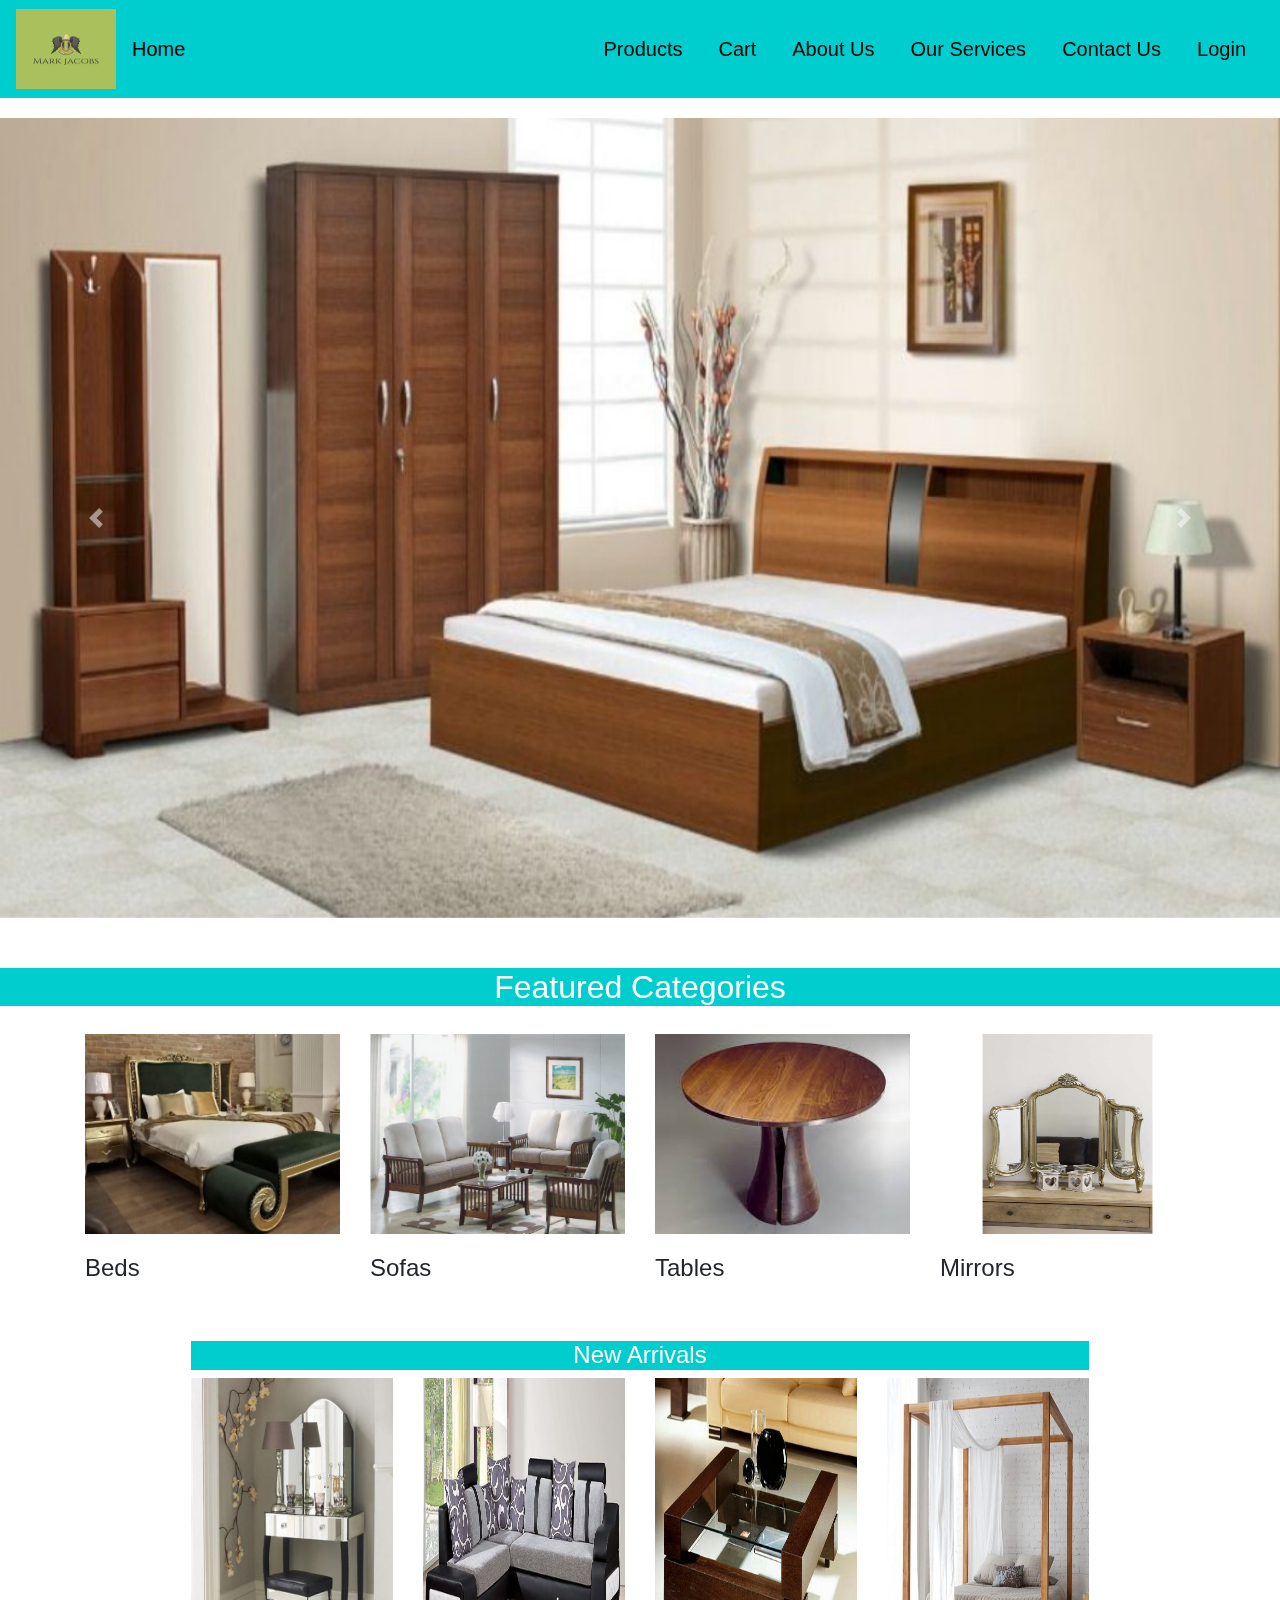
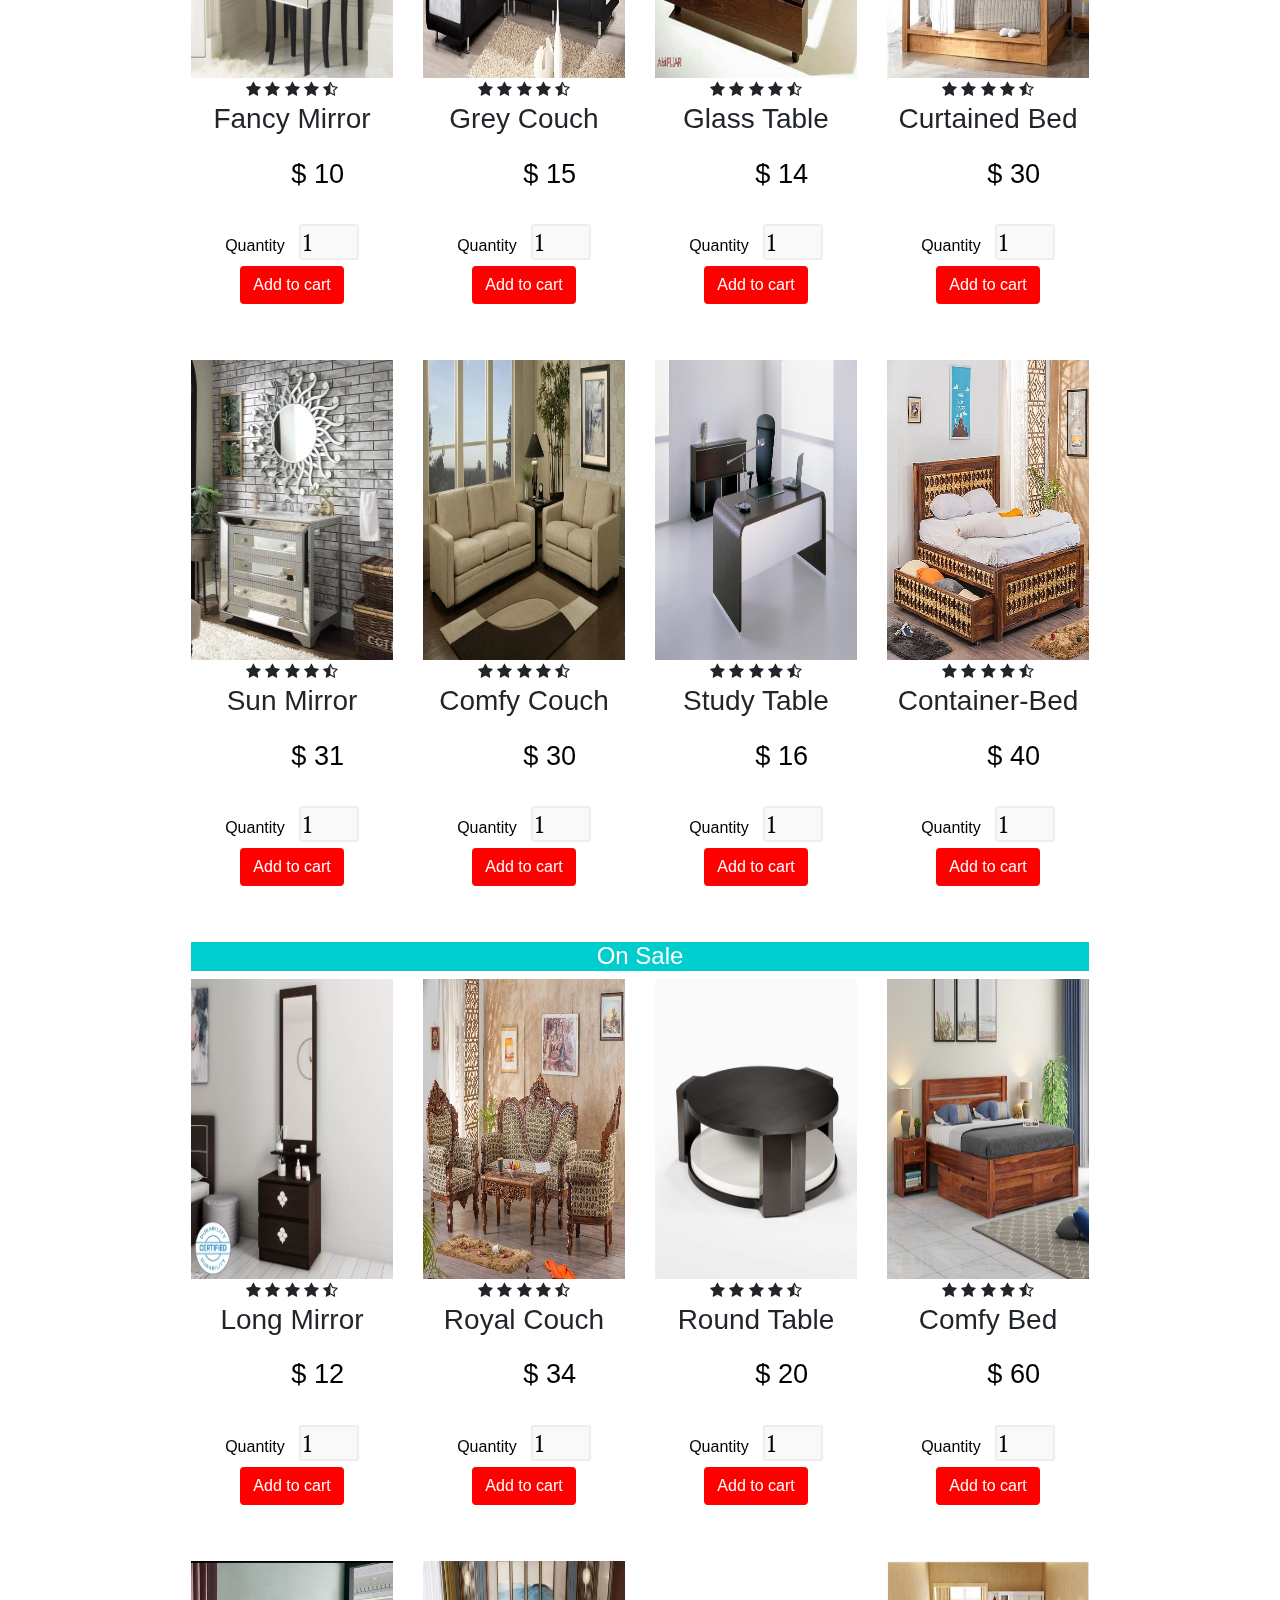
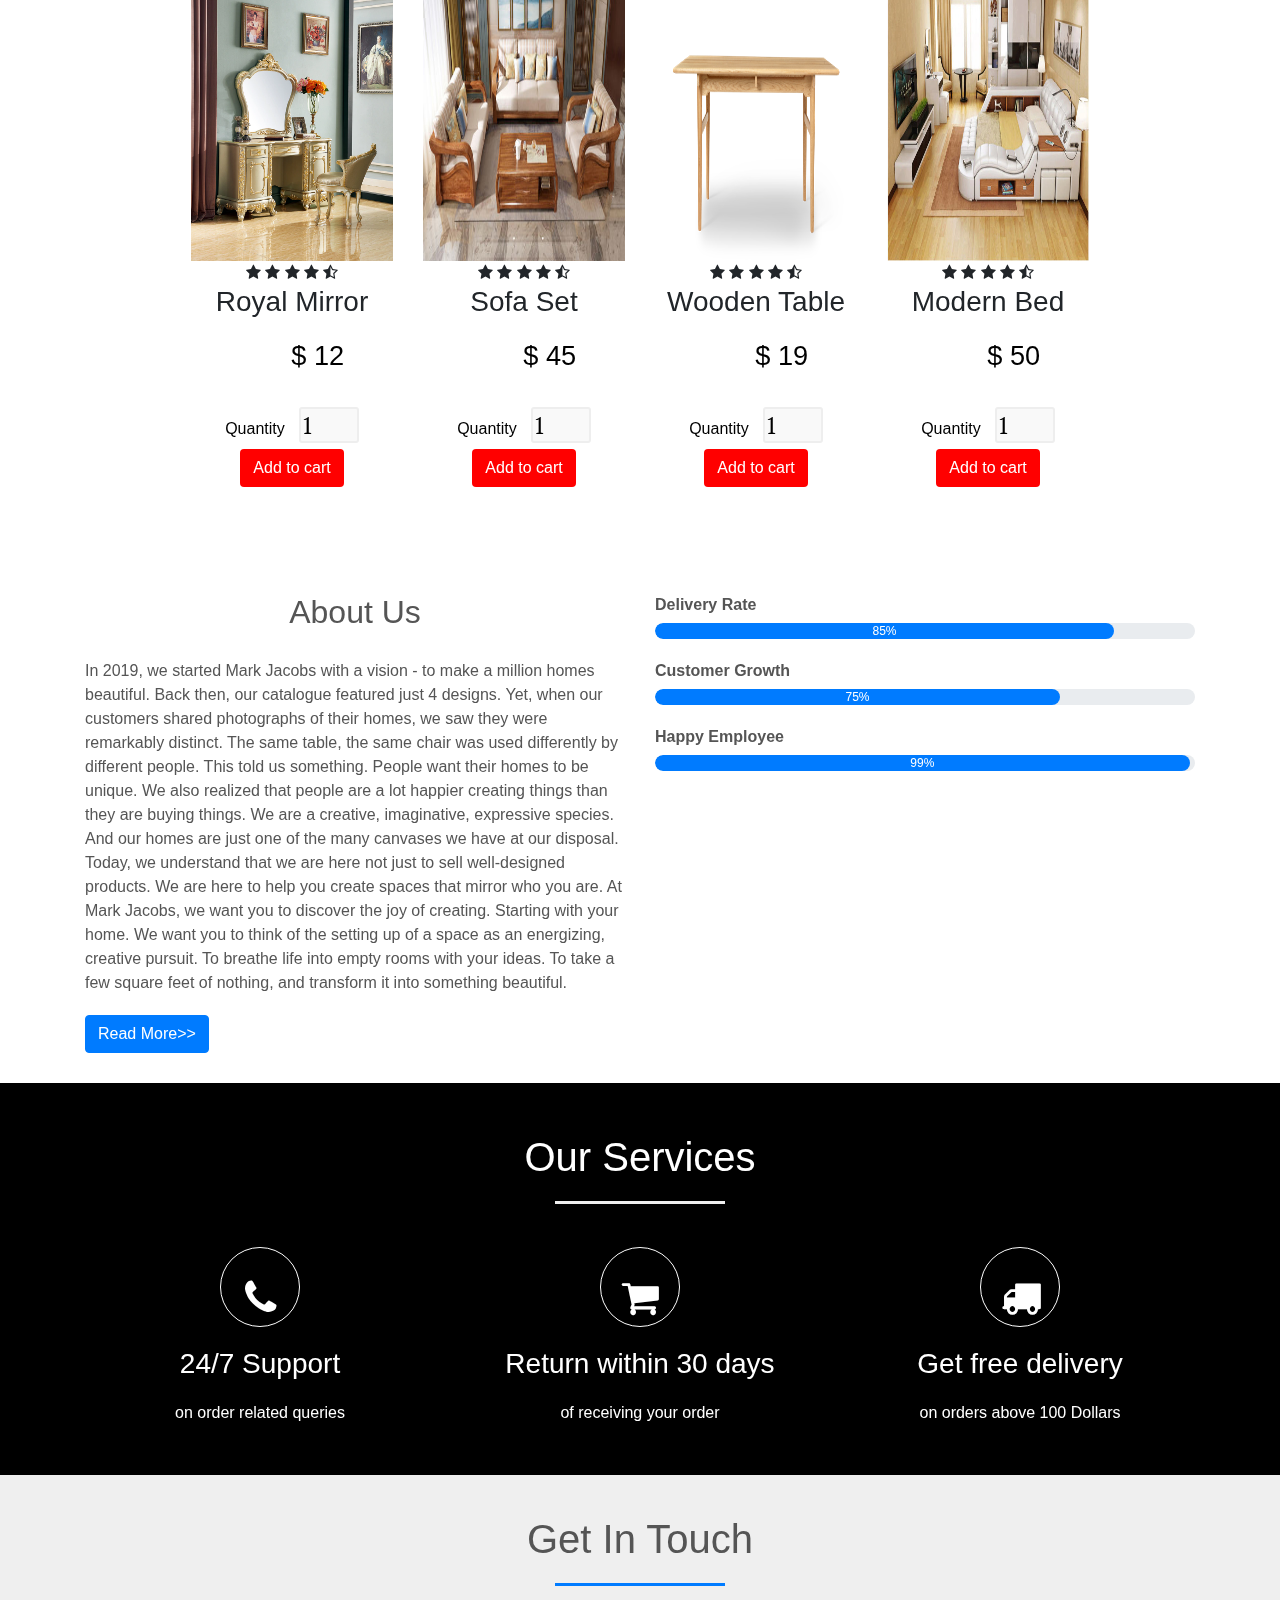
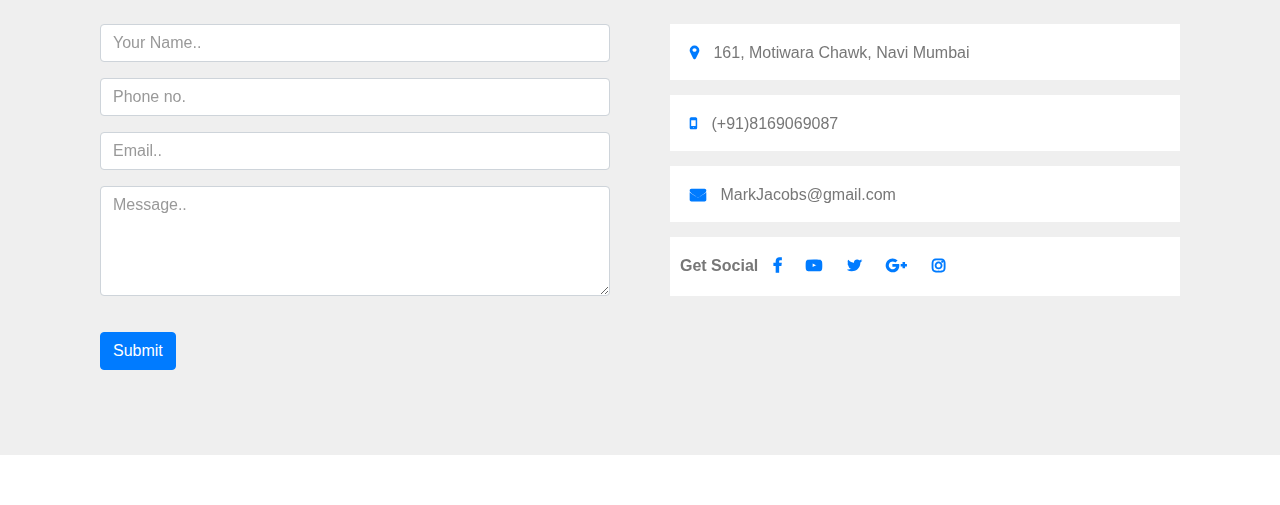
<file: Jan_2022Maj Proj_IndrSharma/index.html>
<!DOCTYPE html>
<html>
<head>
<title>Mark Jacobs</title>
<meta charset="utf-8" />
<meta name="viewpoint" content="width=device-width,initial-scal=1.0">
<meta http-equip="X-UA-compatible" content="ie=edge">
<link rel="stylesheet" href="style.css" media="screen" type="text/css" />
<link rel="stylesheet" href="https://stackpath.bootstrapcdn.com/bootstrap/4.4.1/css/bootstrap.min.css">
<link rel="stylesheet" href="https://stackpath.bootstrapcdn.com/font-awesome/4.7.0/css/font-awesome.min.css">
<script type="text/javascript" src="http://ajax.googleapis.com/ajax/libs/jquery/2.0.3/jquery.min.js"></script>
<script type="text/javascript" src="jquery.store.js"></script>
<script src="https://stackpath.bootstrapcdn.com/bootstrap/4.4.1/js/bootstrap.min.js"></script>
</head>

<body>

<section id="nav-bar">
		<nav class="navbar navbar-expand-lg navbar-light">
            <img src="Logo.png" class="logob">
  		<button class="navbar-toggler" type="button" data-toggle="collapse" data-target="#navbarNav" aria-controls="navbarNav" aria-expanded="false" aria-label="Toggle navigation">
    			<span class="navbar-toggler-icon"></span>
  		</button>
  		<div class="topnav">
  		<a style="color:black;" class="active" href="index.html">Home</a>
		</div> 
  		<div class="collapse navbar-collapse" id="navbarNav">
  		
    		<ul class="navbar-nav ml-auto">
    		 
    		 <li class="nav-item">
        		<a style="color:black;" class="nav-link" href="featured-categories">Products</a>
      		</li>
      		<li class="nav-item">
        		<a style="color:black;" class="nav-link" href="cart.html">Cart</a>
			
      		</li>
      		
      		
      		<li class="nav-item">
        		<a style="color:black;" class="nav-link" href="#about">About Us</a>
      		</li>
      		
      		<li class="nav-item">
        		<a style="color:black;" class="nav-link" href="#services">Our Services</a>
      		</li>
      		
      		</li>

      		<li class="nav-item">
        		<a style="color:black;" class="nav-link" href="#contact">Contact Us</a>
      		</li>
      		
      		<li class="nav-item">
        		<a style="color:black;" class="nav-link" href="login/login.html">Login</a>
      		</li>

    		</ul>
  		</div>
		</nav>


	<div class="slider">
		<div id="carouselExampleInterval" class="carousel slide" data-ride="carousel">
  <div class="carousel-inner">
    <div class="carousel-item active" data-interval="10000">
      <img src="images/image1.jpg" class="d-block w-100" alt="..." style="width:auto;height:800px;">
    </div>
    <div class="carousel-item" data-interval="2000">
      <img src="images/image2.jpeg" class="d-block w-100" alt="..." style="width:auto;height:800px;">
    </div>
    <div class="carousel-item">
      <img src="images/image4.jpg" class="d-block w-100" alt="..." style="width:auto;height:800px;">
    </div>
  </div>
  <a class="carousel-control-prev" href="#carouselExampleInterval" role="button" data-slide="prev">
    <span class="carousel-control-prev-icon" aria-hidden="true"></span>
    <span class="sr-only">Previous</span>
  </a>
  <a class="carousel-control-next" href="#carouselExampleInterval" role="button" data-slide="next">
    <span class="carousel-control-next-icon" aria-hidden="true"></span>
    <span class="sr-only">Next</span>
  </a>
</div>
	</div>
		




	<!------Featured Categories----->
	<section class="featured-categories">
		<style>
			h2{text-align: center;}
		</style>
		<h2>Featured Categories</h2>
		<div class="container">
			<div class="row">

				<div class="col-md-3">
				<img src="images/bed5.jpg">
				<h4>Beds</h4>
				</div>
				<div class="col-md-3">
				<img src="images/sofa5.jpg">
				<h4>Sofas</h4>
				</div>
				<div class="col-md-3">
				<img src="images/table5.jpg">
				<h4>Tables</h4>
				</div>
				<div class="col-md-3">
				<img src="images/mirror5.jpg">
				<h4>Mirrors</h4>
				</div>
				
			
			</div>
		
		</div>
	</section>
	
	
<section class="new-arrivals">
<div id="site">
	<div class="container">
		<div class="title-box">
		<h2>New Arrivals</h2>
		</div>
		<div class="row">
			<div class="col-md-3">
			<div class="product-top">
				<img src="images/mirror1.jpg">
				<div class="overlay-right">
					<button type="button" class="btn btn-secondary" title="Quick Shop">
					<i class="fa fa-eye"></i>
					</button>
					
					<button type="button" class="btn btn-secondary" title="Add to Wishlist">
					<i class="fa fa-heart-o"></i>
					</button>
					
					<button type="button" class="btn btn-secondary" title="Add to Cart">
					<i class="fa fa-shopping-cart"></i>
					</button>
				</div>
			</div>
			
			
			<div class="product-bottom text-center">
			<i class="fa fa-star"></i>
			<i class="fa fa-star"></i>
			<i class="fa fa-star"></i>
			<i class="fa fa-star"></i>
			<i class="fa fa-star-half-o"></i>
			<h3>Fancy Mirror</h3>
			<div class="product-description" data-name="Mirror" data-price="10">
				
				<p class="product-price">&dollar; 10</p>
				<form class="add-to-cart" action="cart.html" method="post">
							<div>
								<label for="qty-2">Quantity</label>
								<input type="text" name="qty-2" id="qty-2" class="qty" value="1" />
							</div>
							<p><input type="submit" value="Add to cart" class="btn" /></p>
						</form>
						
			</div>
			</div>
			</div>

			
			<div class="col-md-3">
			<div class="product-top">
				<img src="images/sofa1.jpg">
				<div class="overlay-right">
					<button type="button" class="btn btn-secondary" title="Quick Shop">
					<i class="fa fa-eye"></i>
					</button>
					
					<button type="button" class="btn btn-secondary" title="Add to Wishlist">
					<i class="fa fa-heart-o"></i>
					</button>
					
					<button type="button" class="btn btn-secondary" title="Add to Cart">
					<i class="fa fa-shopping-cart"></i>
					</button>
				</div>
			</div>
			
			
			<div class="product-bottom text-center">
			<i class="fa fa-star"></i>
			<i class="fa fa-star"></i>
			<i class="fa fa-star"></i>
			<i class="fa fa-star"></i>
			<i class="fa fa-star-half-o"></i>
			<h3>Grey Couch</h3>
			<div class="product-description" data-name="Couch" data-price="15">
				
				<p class="product-price">&dollar; 15</p>
				<form class="add-to-cart" action="cart.html" method="post">
							<div>
								<label for="qty-2">Quantity</label>
								<input type="text" name="qty-2" id="qty-2" class="qty" value="1" />
							</div>
							<p><input type="submit" value="Add to cart" class="btn" /></p>
						</form>
						
			</div>
			</div>
			</div>



			<div class="col-md-3">
			<div class="product-top">
				<img src="images/table1.jpg">
				<div class="overlay-right">
					<button type="button" class="btn btn-secondary" title="Quick Shop">
					<i class="fa fa-eye"></i>
					</button>
					
					<button type="button" class="btn btn-secondary" title="Add to Wishlist">
					<i class="fa fa-heart-o"></i>
					</button>
					
					<button type="button" class="btn btn-secondary" title="Add to Cart">
					<i class="fa fa-shopping-cart"></i>
					</button>
				</div>
			</div>
			
			
			<div class="product-bottom text-center">
			<i class="fa fa-star"></i>
			<i class="fa fa-star"></i>
			<i class="fa fa-star"></i>
			<i class="fa fa-star"></i>
			<i class="fa fa-star-half-o"></i>
			<h3>Glass Table</h3>
			<div class="product-description" data-name="Table" data-price="14">
				
				<p class="product-price">&dollar; 14</p>
				<form class="add-to-cart" action="cart.html" method="post">
							<div>
								<label for="qty-2">Quantity</label>
								<input type="text" name="qty-2" id="qty-2" class="qty" value="1" />
							</div>
							<p><input type="submit" value="Add to cart" class="btn" /></p>
						</form>
						
			</div>
			</div>
			</div>



			<div class="col-md-3">
			<div class="product-top">
				<img src="images/bed1.jpg">
				<div class="overlay-right">
					<button type="button" class="btn btn-secondary" title="Quick Shop">
					<i class="fa fa-eye"></i>
					</button>
					
					<button type="button" class="btn btn-secondary" title="Add to Wishlist">
					<i class="fa fa-heart-o"></i>
					</button>
					
					<button type="button" class="btn btn-secondary" title="Add to Cart">
					<i class="fa fa-shopping-cart"></i>
					</button>
				</div>
			</div>
			
			
			<div class="product-bottom text-center">
			<i class="fa fa-star"></i>
			<i class="fa fa-star"></i>
			<i class="fa fa-star"></i>
			<i class="fa fa-star"></i>
			<i class="fa fa-star-half-o"></i>
			<h3>Curtained Bed</h3>
			<div class="product-description" data-name="Bed" data-price="30">
				
				<p class="product-price">&dollar; 30</p>
				<form class="add-to-cart" action="cart.html" method="post">
							<div>
								<label for="qty-2">Quantity</label>
								<input type="text" name="qty-2" id="qty-2" class="qty" value="1" />
							</div>
							<p><input type="submit" value="Add to cart" class="btn" /></p>
						</form>
						
			</div>
			</div>
			</div>			

		</div>



	<div class="row">
			<div class="col-md-3">
			<div class="product-top">
				<img src="images/mirror2.jpg">
				<div class="overlay-right">
					<button type="button" class="btn btn-secondary" title="Quick Shop">
					<i class="fa fa-eye"></i>
					</button>
					
					<button type="button" class="btn btn-secondary" title="Add to Wishlist">
					<i class="fa fa-heart-o"></i>
					</button>
					
					<button type="button" class="btn btn-secondary" title="Add to Cart">
					<i class="fa fa-shopping-cart"></i>
					</button>
				</div>
			</div>
			
			
			<div class="product-bottom text-center">
			<i class="fa fa-star"></i>
			<i class="fa fa-star"></i>
			<i class="fa fa-star"></i>
			<i class="fa fa-star"></i>
			<i class="fa fa-star-half-o"></i>
			<h3>Sun Mirror</h3>
			<div class="product-description" data-name="Mirror-1" data-price="31">
				
				<p class="product-price">&dollar; 31</p>
				<form class="add-to-cart" action="cart.html" method="post">
							<div>
								<label for="qty-2">Quantity</label>
								<input type="text" name="qty-2" id="qty-2" class="qty" value="1" />
							</div>
							<p><input type="submit" value="Add to cart" class="btn" /></p>
						</form>
						
			</div>
			</div>
			</div>

			
			<div class="col-md-3">
			<div class="product-top">
				<img src="images/sofa2.jpg">
				<div class="overlay-right">
					<button type="button" class="btn btn-secondary" title="Quick Shop">
					<i class="fa fa-eye"></i>
					</button>
					
					<button type="button" class="btn btn-secondary" title="Add to Wishlist">
					<i class="fa fa-heart-o"></i>
					</button>
					
					<button type="button" class="btn btn-secondary" title="Add to Cart">
					<i class="fa fa-shopping-cart"></i>
					</button>
				</div>
			</div>
			
			
			<div class="product-bottom text-center">
			<i class="fa fa-star"></i>
			<i class="fa fa-star"></i>
			<i class="fa fa-star"></i>
			<i class="fa fa-star"></i>
			<i class="fa fa-star-half-o"></i>
			<h3>Comfy Couch</h3>
			<div class="product-description" data-name="Couch" data-price="30">
				
				<p class="product-price">&dollar; 30</p>
				<form class="add-to-cart" action="cart.html" method="post">
							<div>
								<label for="qty-2">Quantity</label>
								<input type="text" name="qty-2" id="qty-2" class="qty" value="1" />
							</div>
							<p><input type="submit" value="Add to cart" class="btn" /></p>
						</form>
						
			</div>
			</div>
			</div>



			<div class="col-md-3">
			<div class="product-top">
				<img src="images/table2.jpg">
				<div class="overlay-right">
					<button type="button" class="btn btn-secondary" title="Quick Shop">
					<i class="fa fa-eye"></i>
					</button>
					
					<button type="button" class="btn btn-secondary" title="Add to Wishlist">
					<i class="fa fa-heart-o"></i>
					</button>
					
					<button type="button" class="btn btn-secondary" title="Add to Cart">
					<i class="fa fa-shopping-cart"></i>
					</button>
				</div>
			</div>
			
			
			<div class="product-bottom text-center">
			<i class="fa fa-star"></i>
			<i class="fa fa-star"></i>
			<i class="fa fa-star"></i>
			<i class="fa fa-star"></i>
			<i class="fa fa-star-half-o"></i>
			<h3>Study Table</h3>
			<div class="product-description" data-name="Table" data-price="16">
				
				<p class="product-price">&dollar; 16</p>
				<form class="add-to-cart" action="cart.html" method="post">
							<div>
								<label for="qty-2">Quantity</label>
								<input type="text" name="qty-2" id="qty-2" class="qty" value="1" />
							</div>
							<p><input type="submit" value="Add to cart" class="btn" /></p>
						</form>
						
			</div>
			</div>
			</div>



			<div class="col-md-3">
			<div class="product-top">
				<img src="images/bed2.jpg">
				<div class="overlay-right">
					<button type="button" class="btn btn-secondary" title="Quick Shop">
					<i class="fa fa-eye"></i>
					</button>
					
					<button type="button" class="btn btn-secondary" title="Add to Wishlist">
					<i class="fa fa-heart-o"></i>
					</button>
					
					<button type="button" class="btn btn-secondary" title="Add to Cart">
					<i class="fa fa-shopping-cart"></i>
					</button>
				</div>
			</div>
			
			
			<div class="product-bottom text-center">
			<i class="fa fa-star"></i>
			<i class="fa fa-star"></i>
			<i class="fa fa-star"></i>
			<i class="fa fa-star"></i>
			<i class="fa fa-star-half-o"></i>
			<h3>Container-Bed</h3>
			<div class="product-description" data-name="Bed" data-price="40">
				
				<p class="product-price">&dollar; 40</p>
				<form class="add-to-cart" action="cart.html" method="post">
							<div>
								<label for="qty-2">Quantity</label>
								<input type="text" name="qty-2" id="qty-2" class="qty" value="1" />
							</div>
							<p><input type="submit" value="Add to cart" class="btn" /></p>
						</form>
						
			</div>
			</div>
			</div>	
		</div>






	</div>
</div>
</section>
	

<section class="on-sale">
<div id="site">
	<div class="container">
		<div class="title-box">
		<h2>On Sale</h2>
		</div>
		<div class="row">
			<div class="col-md-3">
			<div class="product-top">
				<img src="images/mirror3.jpg">
				<div class="overlay-right">
					<button type="button" class="btn btn-secondary" title="Quick Shop">
					<i class="fa fa-eye"></i>
					</button>
					
					<button type="button" class="btn btn-secondary" title="Add to Wishlist">
					<i class="fa fa-heart-o"></i>
					</button>
					
					<button type="button" class="btn btn-secondary" title="Add to Cart">
					<i class="fa fa-shopping-cart"></i>
					</button>
				</div>
			</div>
			
			
			<div class="product-bottom text-center">
			<i class="fa fa-star"></i>
			<i class="fa fa-star"></i>
			<i class="fa fa-star"></i>
			<i class="fa fa-star"></i>
			<i class="fa fa-star-half-o"></i>
			<h3>Long Mirror</h3>
			<div class="product-description" data-name="Mirror-1" data-price="12">
				
				<p class="product-price">&dollar; 12</p>
				<form class="add-to-cart" action="cart.html" method="post">
							<div>
								<label for="qty-2">Quantity</label>
								<input type="text" name="qty-2" id="qty-2" class="qty" value="1" />
							</div>
							<p><input type="submit" value="Add to cart" class="btn" /></p>
						</form>
						
			</div>
			</div>
			</div>

			
			<div class="col-md-3">
			<div class="product-top">
				<img src="images/sofa3.jpg">
				<div class="overlay-right">
					<button type="button" class="btn btn-secondary" title="Quick Shop">
					<i class="fa fa-eye"></i>
					</button>
					
					<button type="button" class="btn btn-secondary" title="Add to Wishlist">
					<i class="fa fa-heart-o"></i>
					</button>
					
					<button type="button" class="btn btn-secondary" title="Add to Cart">
					<i class="fa fa-shopping-cart"></i>
					</button>
				</div>
			</div>
			
			
			<div class="product-bottom text-center">
			<i class="fa fa-star"></i>
			<i class="fa fa-star"></i>
			<i class="fa fa-star"></i>
			<i class="fa fa-star"></i>
			<i class="fa fa-star-half-o"></i>
			<h3>Royal Couch</h3>
			
			<div class="product-description" data-name="Couch" data-price="34">
				
				<p class="product-price">&dollar; 34</p>
				<form class="add-to-cart" action="cart.html" method="post">
							<div>
								<label for="qty-2">Quantity</label>
								<input type="text" name="qty-2" id="qty-2" class="qty" value="1" />
							</div>
							<p><input type="submit" value="Add to cart" class="btn" /></p>
						</form>
						
			</div>
			</div>
			</div>



			<div class="col-md-3">
			<div class="product-top">
				<img src="images/table3.jpg">
				<div class="overlay-right">
					<button type="button" class="btn btn-secondary" title="Quick Shop">
					<i class="fa fa-eye"></i>
					</button>
					
					<button type="button" class="btn btn-secondary" title="Add to Wishlist">
					<i class="fa fa-heart-o"></i>
					</button>
					
					<button type="button" class="btn btn-secondary" title="Add to Cart">
					<i class="fa fa-shopping-cart"></i>
					</button>
				</div>
			</div>
			
			
			<div class="product-bottom text-center">
			<i class="fa fa-star"></i>
			<i class="fa fa-star"></i>
			<i class="fa fa-star"></i>
			<i class="fa fa-star"></i>
			<i class="fa fa-star-half-o"></i>
			<h3>Round Table</h3>
			<div class="product-description" data-name="Table" data-price="20">
				
				<p class="product-price">&dollar; 20</p>
				<form class="add-to-cart" action="cart.html" method="post">
							<div>
								<label for="qty-2">Quantity</label>
								<input type="text" name="qty-2" id="qty-2" class="qty" value="1" />
							</div>
							<p><input type="submit" value="Add to cart" class="btn" /></p>
						</form>
						
			</div>
			</div>
			</div>



			<div class="col-md-3">
			<div class="product-top">
				<img src="images/bed3.jpg">
				<div class="overlay-right">
					<button type="button" class="btn btn-secondary" title="Quick Shop">
					<i class="fa fa-eye"></i>
					</button>
					
					<button type="button" class="btn btn-secondary" title="Add to Wishlist">
					<i class="fa fa-heart-o"></i>
					</button>
					
					<button type="button" class="btn btn-secondary" title="Add to Cart">
					<i class="fa fa-shopping-cart"></i>
					</button>
				</div>
			</div>
			
			
			<div class="product-bottom text-center">
			<i class="fa fa-star"></i>
			<i class="fa fa-star"></i>
			<i class="fa fa-star"></i>
			<i class="fa fa-star"></i>
			<i class="fa fa-star-half-o"></i>
			<h3>Comfy Bed</h3>
			<div class="product-description" data-name="Bed" data-price="60">
				
				<p class="product-price">&dollar; 60</p>
				<form class="add-to-cart" action="cart.html" method="post">
							<div>
								<label for="qty-2">Quantity</label>
								<input type="text" name="qty-2" id="qty-2" class="qty" value="1" />
							</div>
							<p><input type="submit" value="Add to cart" class="btn" /></p>
						</form>
						
			</div>
			</div>
			</div>			

		</div>



	<div class="row">
			<div class="col-md-3">
			<div class="product-top">
				<img src="images/mirror4.jpg">
				<div class="overlay-right">
					<button type="button" class="btn btn-secondary" title="Quick Shop">
					<i class="fa fa-eye"></i>
					</button>
					
					<button type="button" class="btn btn-secondary" title="Add to Wishlist">
					<i class="fa fa-heart-o"></i>
					</button>
					
					
				</div>
			</div>
			
			
			<div class="product-bottom text-center">
			<i class="fa fa-star"></i>
			<i class="fa fa-star"></i>
			<i class="fa fa-star"></i>
			<i class="fa fa-star"></i>
			<i class="fa fa-star-half-o"></i>
			<h3>Royal Mirror</h3>
			<div class="product-description" data-name="Mirror" data-price="12">
				
				<p class="product-price">&dollar; 12</p>
				<form class="add-to-cart" action="cart.html" method="post">
							<div>
								<label for="qty-2">Quantity</label>
								<input type="text" name="qty-2" id="qty-2" class="qty" value="1" />
							</div>
							<p><input type="submit" value="Add to cart" class="btn" /></p>
						</form>
						
			</div>
			</div>
			</div>

			
			<div class="col-md-3">
			<div class="product-top">
				<img src="images/sofa4.jpg">
				<div class="overlay-right">
					<button type="button" class="btn btn-secondary" title="Quick Shop">
					<i class="fa fa-eye"></i>
					</button>
					
					<button type="button" class="btn btn-secondary" title="Add to Wishlist">
					<i class="fa fa-heart-o"></i>
					</button>
					
					<button type="button" class="btn btn-secondary" title="Add to Cart">
					<i class="fa fa-shopping-cart"></i>
					</button>
				</div>
			</div>
			
			
			<div class="product-bottom text-center">
			<i class="fa fa-star"></i>
			<i class="fa fa-star"></i>
			<i class="fa fa-star"></i>
			<i class="fa fa-star"></i>
			<i class="fa fa-star-half-o"></i>
			<h3>Sofa Set</h3>
			<div class="product-description" data-name="Couch" data-price="45">
				
				<p class="product-price">&dollar; 45</p>
				<form class="add-to-cart" action="cart.html" method="post">
							<div>
								<label for="qty-2">Quantity</label>
								<input type="text" name="qty-2" id="qty-2" class="qty" value="1" />
							</div>
							<p><input type="submit" value="Add to cart" class="btn" /></p>
						</form>
						
			</div>
			</div>
			</div>



			<div class="col-md-3">
			<div class="product-top">
				<img src="images/table4.png">
				<div class="overlay-right">
					<button type="button" class="btn btn-secondary" title="Quick Shop">
					<i class="fa fa-eye"></i>
					</button>
					
					<button type="button" class="btn btn-secondary" title="Add to Wishlist">
					<i class="fa fa-heart-o"></i>
					</button>
					
					<button type="button" class="btn btn-secondary" title="Add to Cart">
					<i class="fa fa-shopping-cart"></i>
					</button>
				</div>
			</div>
			
			
			<div class="product-bottom text-center">
			<i class="fa fa-star"></i>
			<i class="fa fa-star"></i>
			<i class="fa fa-star"></i>
			<i class="fa fa-star"></i>
			<i class="fa fa-star-half-o"></i>
			<h3>Wooden Table</h3>
			<div class="product-description" data-name="Table" data-price="19">
				
				<p class="product-price">&dollar; 19</p>
				<form class="add-to-cart" action="cart.html" method="post">
							<div>
								<label for="qty-2">Quantity</label>
								<input type="text" name="qty-2" id="qty-2" class="qty" value="1" />
							</div>
							<p><input type="submit" value="Add to cart" class="btn" /></p>
						</form>
						
			</div>
			</div>
			</div>



			<div class="col-md-3">
			<div class="product-top">
				<img src="images/bed4.jpg">
				<div class="overlay-right">
					<button type="button" class="btn btn-secondary" title="Quick Shop">
					<i class="fa fa-eye"></i>
					</button>
					
					<button type="button" class="btn btn-secondary" title="Add to Wishlist">
					<i class="fa fa-heart-o"></i>
					</button>
					
					<button type="button" class="btn btn-secondary" title="Add to Cart">
					<i class="fa fa-shopping-cart"></i>
					</button>
				</div>
			</div>
			
			
			<div class="product-bottom text-center">
			<i class="fa fa-star"></i>
			<i class="fa fa-star"></i>
			<i class="fa fa-star"></i>
			<i class="fa fa-star"></i>
			<i class="fa fa-star-half-o"></i>
			<h3>Modern Bed</h3>
			
			<div class="product-description" data-name="Bed" data-price="50">
				
				<p class="product-price">&dollar; 50</p>
				<form class="add-to-cart" action="cart.html" method="post">
							<div>
								<label for="qty-2">Quantity</label>
								<input type="text" name="qty-2" id="qty-2" class="qty" value="1" />
							</div>
							<p><input type="submit" value="Add to cart" class="btn" /></p>
						</form>
						
			</div>
			</div>
			</div>	
		</div>






	</div>
</div>
</section>
	
	




<!------About Section------->	
	<section id="about">
	<div class="container">
		<div class="row">
			<div class="col-md-6">
			<h2>About Us</h2>
				<div class="about-content">
					In 2019, we started Mark Jacobs with a vision - to make a million homes beautiful.
					Back then, our catalogue featured just 4 designs. Yet, when our customers shared
					photographs of their homes, we saw they were remarkably distinct. The same table, the
					same chair was used differently by different people. This told us something. People
					want their homes to be unique. We also realized that people are a lot happier creating
					things than they are buying things. We are a creative, imaginative, expressive species.
					And our homes are just one of the many canvases we have at our disposal.
					
					Today, we understand that we are here not just to sell well-designed products. We are
					here to help you create spaces that mirror who you are. At Mark Jacobs, we want you
					to discover the joy of creating. Starting with your home. We want you to think of the
					setting up of a space as an energizing, creative pursuit. To breathe life into empty
					rooms with your ideas. To take a few square feet of nothing, and transform it into
					something beautiful.


				</div>
			<button type="button" class="btn btn-primary">Read More>>
			
			</button>
			
			</div>
			<div class="col-md-6 skills-bar">
			<p>Delivery Rate</p>
			<div class="progress">
			<div class="progress-bar" style="width:85%;">85%</div>
			</div>
			
			<p>Customer Growth</p>
			<div class="progress">
			<div class="progress-bar" style="width:75%;">75%</div>
			</div>
			
			<p>Happy Employee</p>
			<div class="progress">
			<div class="progress-bar" style="width:99%;">99%</div>
			</div>
			
			</div>
		</div>
		
	</div>	
		
<!------Services Section------->		
	<section id="services">
	
		<div class="container">
			<h1>Our Services</h1>
			<div class="row services" >
				<div class= "col-md-4 text-center">
					<div class="icon">
					<i class="fa fa-phone"></i>
					</div>
					<h3> 24/7 Support</h3>
					<p>on order related queries</p>
				</div>
			
				<div class="col-md-4 text-center">
					<div class="icon">
					<i class="fa fa-shopping-cart"></i>
					</div>
					<h3> Return within 30 days</h3>
					<p>of receiving your order</p>
				</div>
			
				<div class="col-md-4 text-center">
					<div class="icon">
					<i class="fa fa-truck"></i>
					</div>
					<h3>Get free delivery</h3>
					<p>on orders above 100 Dollars</p>
				</div>
			</div>
		</div>
	
	</section>
	


<!------Contact------------>	
<section id="contact">	
	
	<div class="container">
		<h1>Get In Touch</h1>
		<div class="row">
			<div class="col-md-6">
				<form class="contact-form">
				<div class="form-group">
				<input type="text" class="form-control" placeholder="Your Name..">
				</div>
				<div class="form-group">
				<input type="number" class="form-control" placeholder="Phone no.">
				</div>
				<div class="form-group">
				<input type="email" class="form-control" placeholder="Email..">
				</div>
				<div class="form-group">
				<textarea class="form-control" rows="4" placeholder="Message.."></textarea>
				</div>
			
				<button type="submit" class="btn btn-primary">Submit</button>
				</form>
			</div>
			<div class="col-md-6 contact-info">
				<div class="follow"><b><i class="fa fa-map-marker"></i>  </b>161, Motiwara Chawk, Navi Mumbai</div>
				<div class="follow"><b><i class="fa fa-mobile"></i>  </b>(+91)8169069087</div>
				<div class="follow"><b><i class="fa fa-envelope"></i>  </b>MarkJacobs@gmail.com</div>
				
				
				<div class="follow"><label><b>Get Social </b></label>
				<a href="https://www.facebook.com/"><i class="fa fa-facebook"></i></a>
				<a href="https://www.youtube.com/"><i class="fa fa-youtube-play"></i></a>
				<a href="https://twitter.com/login"><i class="fa fa-twitter"></i></a>
				<a href="https://myaccount.google.com/"><i class="fa fa-google-plus"></i></a>
				<a href="https://www.instagram.com/?hl=en"><i class="fa fa-instagram"></i></a>
				</div>
			</div>
			
		</div>

	</div>

</section>

</body>
</html>
</file>
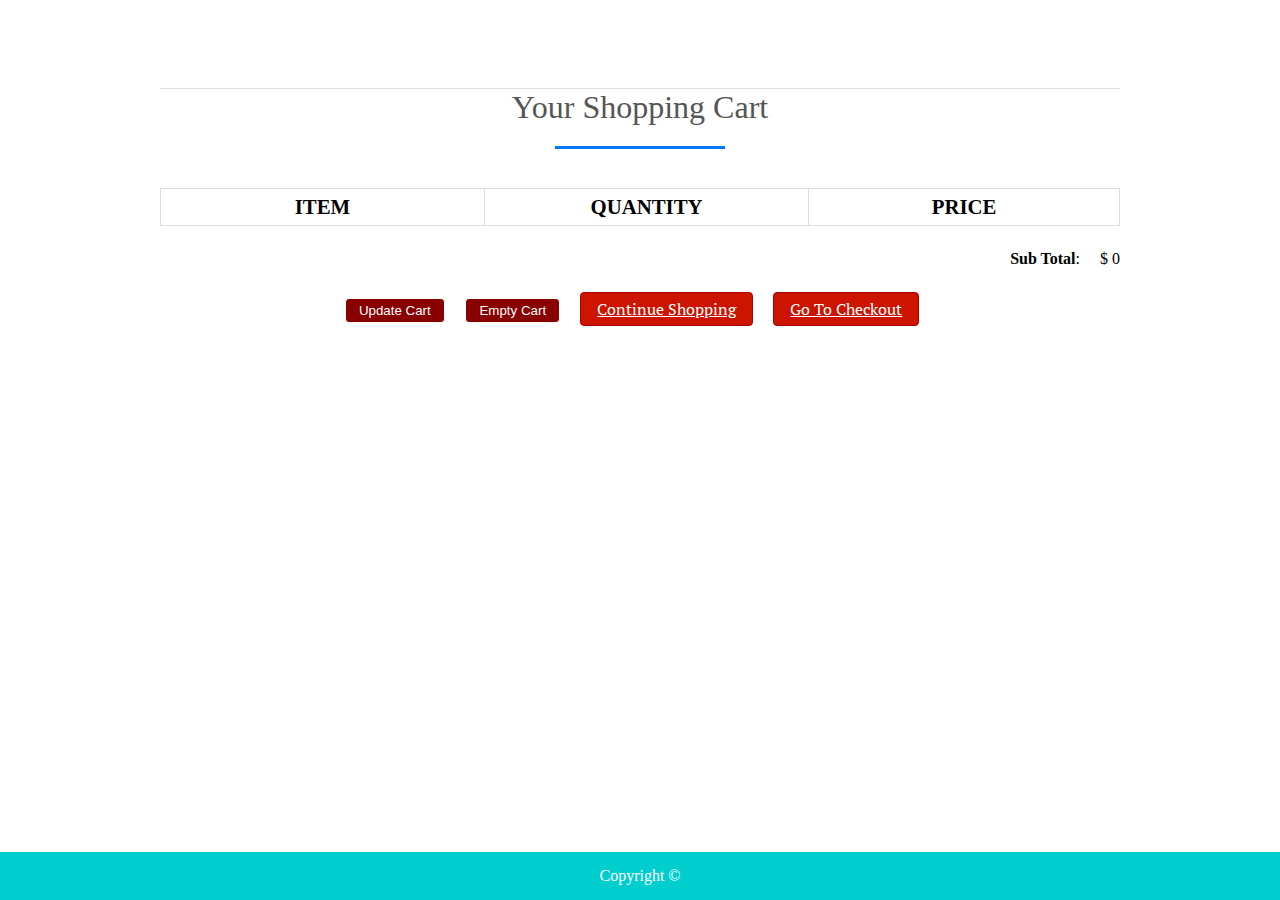
<file: Jan_2022Maj Proj_IndrSharma/cart.html>
<!DOCTYPE html>
<html>
<head>
<title>Your Shopping Cart</title>
<meta charset="utf-8" />
<link rel="stylesheet" href="style.css" media="screen" type="text/css" />
<script type="text/javascript" src="http://ajax.googleapis.com/ajax/libs/jquery/2.0.3/jquery.min.js"></script>
<script type="text/javascript" src="jquery.store.js"></script>
</head>

<body>

<div id="site">
	<header id="masthead">
	
	</header>
	<div id="content">
		<h1>Your Shopping Cart</h1>
		<form id="shopping-cart" action="cart.html" method="post">
			<table class="shopping-cart">
			  <thead>
				<tr>
					<th scope="col">Item</th>
					<th scope="col">Quantity</th>
					<th scope="col" colspan="2">Price</th>
				</tr>
			  </thead>
			  <tbody>
			  
			  </tbody>
			</table>
			<p id="sub-total">
				<strong>Sub Total</strong>: <span id="stotal"></span>
			</p>
			<ul id="shopping-cart-actions">
				<li>
					<input type="submit" name="update" id="update-cart" class="btn" value="Update Cart" />
				</li>
				<li>
					<input type="submit" name="delete" id="empty-cart" class="btn" value="Empty Cart" />
				</li>
				<li>
					<a href="index.html" class="btn">Continue Shopping</a>
				</li>
				<li>
					<a href="checkout.html" class="btn">Go To Checkout</a>
				</li>
			</ul>
		</form>
	</div>
	
	

</div>

<footer id="site-info">
		Copyright &copy; 
	</footer>

</body>
</html>
</file>
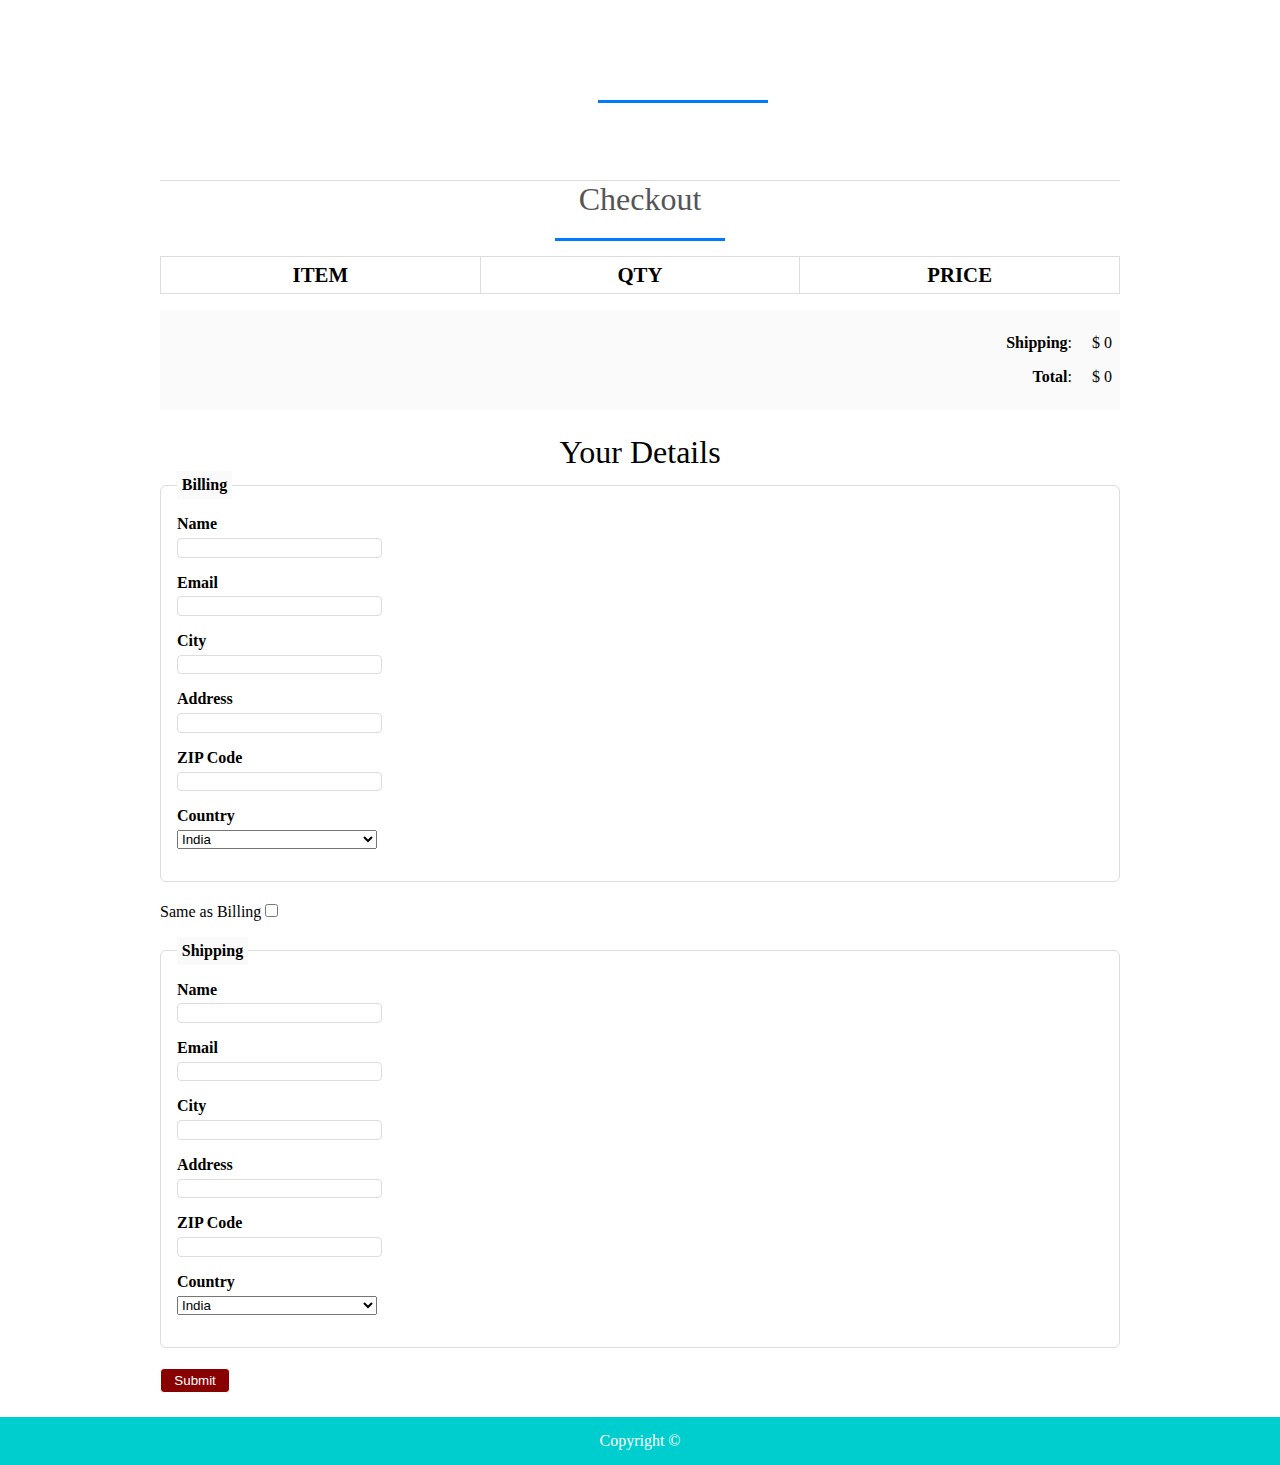
<file: Jan_2022Maj Proj_IndrSharma/checkout.html>
<!DOCTYPE html>
<html>
<head>
<title>Checkout</title>
<meta charset="utf-8" />
<link rel="stylesheet" href="style.css" media="screen" type="text/css" />
<script type="text/javascript" src="http://ajax.googleapis.com/ajax/libs/jquery/2.0.3/jquery.min.js"></script>
<script type="text/javascript" src="jquery.store.js"></script>
</head>

<body id="checkout-page">

<div id="site">
	<header id="masthead">
		<h1></h1>
	</header>
	<div id="content">
		<h1>Checkout</h1>
			<table id="checkout-cart" class="shopping-cart">
			  <thead>
				<tr>
					<th scope="col">Item</th>
					<th scope="col">Qty</th>
					<th scope="col">Price</th>
				</tr>
			  </thead>
			  <tbody>
			  
			  </tbody>
			</table>
		 <div id="pricing">
			
			<p id="shipping">
				<strong>Shipping</strong>: <span id="sshipping"></span>
			</p>
			
			<p id="sub-total">
				<strong>Total</strong>: <span id="stotal"></span>
			</p>
		 </div>
		 
		 <form action="order.html" method="post" id="checkout-order-form">
		 	<h2>Your Details</h2>
		 	
		 	<fieldset id="fieldset-billing">
		 		<legend>Billing</legend>
		 		<div>
		 			<label for="name">Name</label>
		 			<input type="text" name="name" id="name" data-type="string" data-message="This field cannot be empty" />
		 		</div>
		 		<div>
		 			<label for="email">Email</label>
		 			<input type="text" name="email" id="email" data-type="expression" data-message="Not a valid email address" />
		 		</div>
		 		<div>
		 			<label for="city">City</label>
		 			<input type="text" name="city" id="city" data-type="string" data-message="This field cannot be empty" />
		 		</div>
		 		<div>
		 			<label for="address">Address</label>
		 			<input type="text" name="address" id="address" data-type="string" data-message="This field cannot be empty" />
		 		</div>
		 		<div>
		 			<label for="zip">ZIP Code</label>
		 			<input type="text" name="zip" id="zip" data-type="string" data-message="This field cannot be empty" />
		 		</div>
		 		<div>
		 			<label for="country">Country</label>
		 			<select name="country" id="country" data-type="string" data-message="This field cannot be empty">
		 				<option value="IN">India</option>
		 			</select>
		 		</div>
		 	</fieldset>
		 	
		 	<div id="shipping-same">Same as Billing <input type="checkbox" id="same-as-billing" value=""/></div>
		 	
		 	<fieldset id="fieldset-shipping">
		 		
		 		<legend>Shipping</legend>
		 		
		 		<div>
		 			<label for="sname">Name</label>
		 			<input type="text" name="sname" id="sname" data-type="string" data-message="This field cannot be empty" />
		 		</div>
		 		<div>
		 			<label for="semail">Email</label>
		 			<input type="text" name="semail" id="semail" data-type="expression" data-message="Not a valid email address" />
		 		</div>
		 		<div>
		 			<label for="scity">City</label>
		 			<input type="text" name="scity" id="scity" data-type="string" data-message="This field cannot be empty" />
		 		</div>
		 		<div>
		 			<label for="saddress">Address</label>
		 			<input type="text" name="saddress" id="saddress" data-type="string" data-message="This field cannot be empty" />
		 		</div>
		 		<div>
		 			<label for="szip">ZIP Code</label>
		 			<input type="text" name="szip" id="szip" data-type="string" data-message="This field cannot be empty" />
		 		</div>
		 		<div>
		 			<label for="scountry">Country</label>
		 			<select name="scountry" id="scountry" data-type="string" data-message="This field cannot be empty">
		 				<option value="IN">India</option>
		 			</select>
		 		</div>
		 	</fieldset>
		 	
		 	<p><input type="submit" id="submit-order" value="Submit" class="btn" /></p>
		 
		 </form>
	</div>
	
	

</div>

<footer id="site-info">
		Copyright &copy;
	</footer>

</body>
</html>
</file>
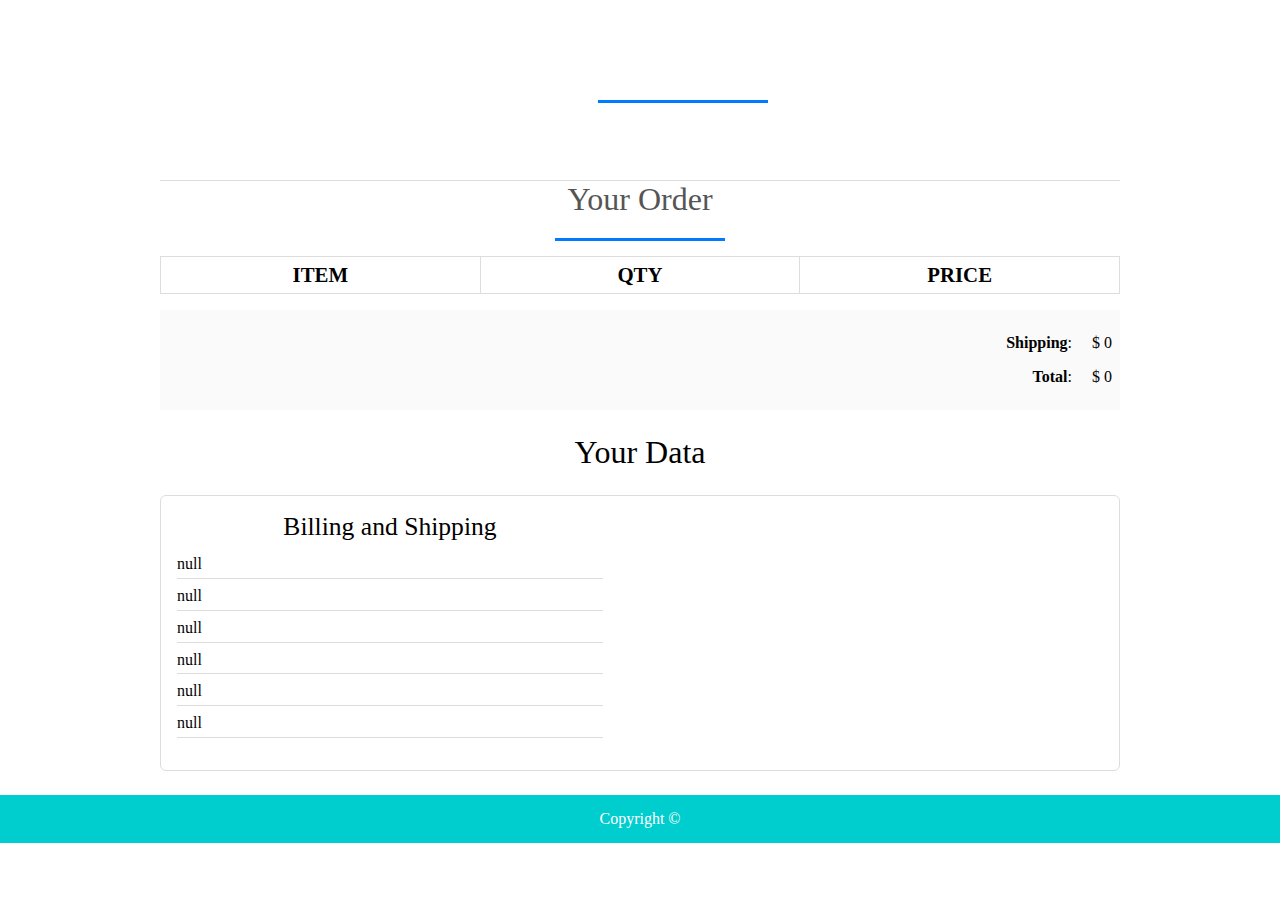
<file: Jan_2022Maj Proj_IndrSharma/order.html>
<!DOCTYPE html>
<html>
<head>
<title>Your Order</title>
<meta charset="utf-8" />
<link rel="stylesheet" href="style.css" media="screen" type="text/css" />
<script type="text/javascript" src="http://ajax.googleapis.com/ajax/libs/jquery/2.0.3/jquery.min.js"></script>
<script type="text/javascript" src="jquery.store.js"></script>
</head>

<body id="checkout-page">

<div id="site">
	<header id="masthead">
		<h1></h1>
	</header>
	<div id="content">
		<h1>Your Order</h1>
			<table id="checkout-cart" class="shopping-cart">
			  <thead>
				<tr>
					<th scope="col">Item</th>
					<th scope="col">Qty</th>
					<th scope="col">Price</th>
				</tr>
			  </thead>
			  <tbody>
			  
			  </tbody>
			</table>
		 <div id="pricing">
			
			<p id="shipping">
				<strong>Shipping</strong>: <span id="sshipping"></span>
			</p>
			
			<p id="sub-total">
				<strong>Total</strong>: <span id="stotal"></span>
			</p>
		 </div>
		 
		 <div id="user-details">
		 	<h2>Your Data</h2>
		 	<div id="user-details-content"></div>
		 </div>
		 
		 
		 
		 
		 
		 
	</div>
	
	

</div>

<footer id="site-info">
		Copyright &copy; 
	</footer>

</body>
</html>
</file>
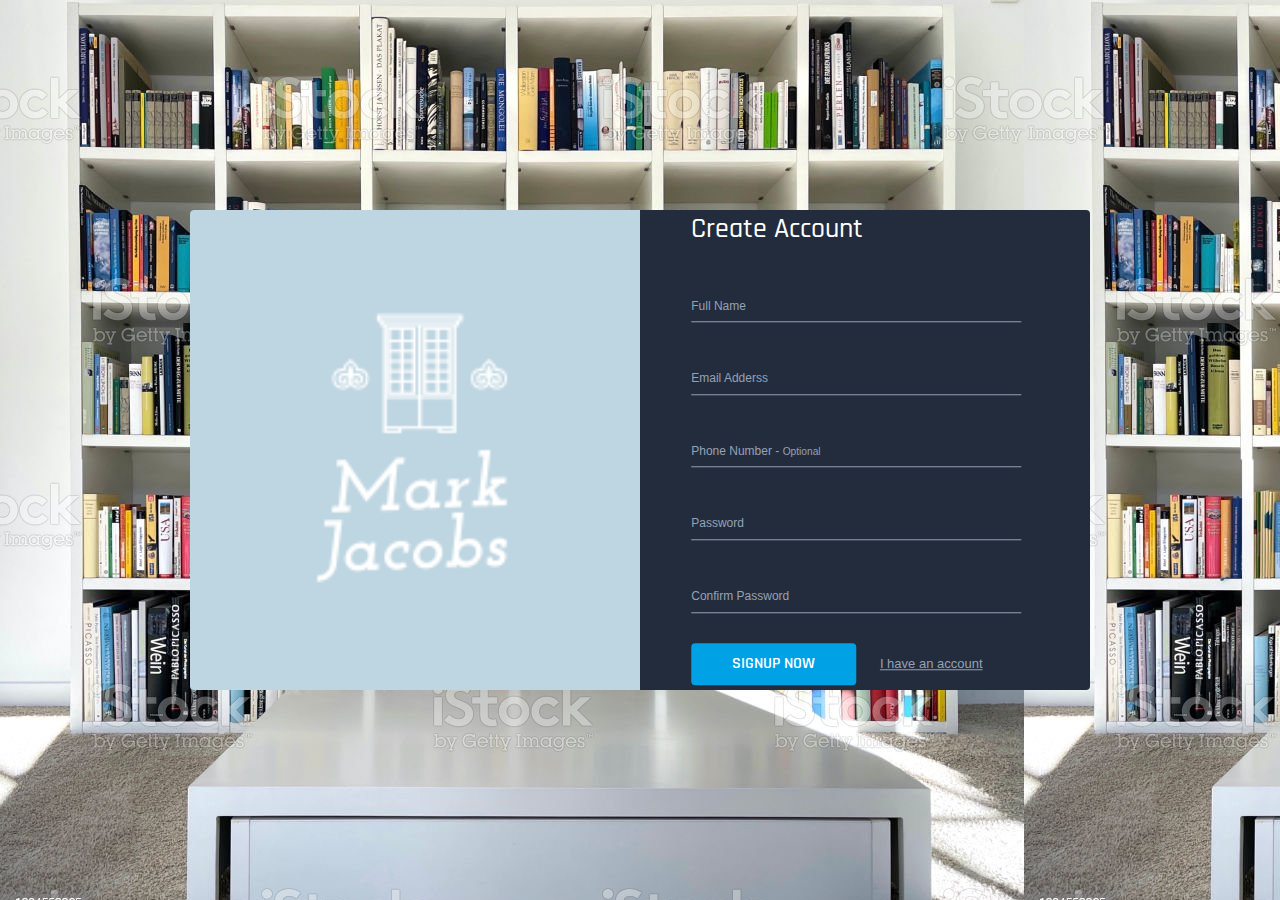
<file: Jan_2022Maj Proj_IndrSharma/Login/Login.html>
<!DOCTYPE html>
<html lang="en" >

<head>
  <meta charset="UTF-8">
  <title>Login</title>
  <link href="https://fonts.googleapis.com/css?family=Rajdhani:300,400,500,600,700" rel="stylesheet">

<meta name="viewport" content="width=device-width, initial-scale=1">
  
  <link rel='stylesheet prefetch' href='https://cdnjs.cloudflare.com/ajax/libs/twitter-bootstrap/3.3.7/css/bootstrap.min.css'>

      <link rel="stylesheet" href="stylelogin.css">

  
</head>

<body>

  <div class="container">
   <section id="formHolder">
      
      <div class="row">
         <!-- Brand Box -->
         <div class="col-sm-6 brand">
            

          
            <div class="success-msg">
               <p>Great! You have successfully created your Profile</p>
            </div>
         </div>
         <!-- Form Box -->
         <div class="col-sm-6 form">
            <!-- Login Form -->
            <div class="login form-peice switched">
               <form class="login-form" action="#" method="post">
                  <div class="form-heading">
                    <h2>Sign In</h2>
                  </div>
                  <div class="form-group">
                     <label for="loginemail">Email Adderss</label>
                     <input type="email" name="loginemail" id="loginemail" required>
                  </div>

                  <div class="form-group">
                     <label for="loginPassword">Password</label>
                     <input type="password" name="loginPassword" id="loginPassword" required>
                  </div>

                  <div class="CTA">
                     <input type="submit" value="Sign In">
                     <a href="#" class="switch">I'm New User</a>
                  </div>
               </form>
            </div><!-- End Login Form -->
            <!-- Signup Form -->
            <div class="signup form-peice">
               <form class="signup-form" action="#" method="post">
                  <div class="form-heading">
                   <h2>Create Account</h2>
                  </div>

                  <div class="form-group">
                     <label for="name">Full Name</label>
                     <input type="text" name="username" id="name" class="name">
                     <span class="error"></span>
                  </div>

                  <div class="form-group">
                     <label for="email">Email Adderss</label>
                     <input type="email" name="emailAdress" id="email" class="email">
                     <span class="error"></span>
                  </div>

            <div class="form-group">
                     <label for="phone">Phone Number - <small>Optional</small></label>
                     <input type="text" name="phone" id="phone">
                  </div>

                  <div class="form-group">
                     <label for="password">Password</label>
                     <input type="password" name="password" id="password" class="pass">
                     <span class="error"></span>
                  </div>

                  <div class="form-group">
                     <label for="passwordCon">Confirm Password</label>
                     <input type="password" name="passwordCon" id="passwordCon" class="passConfirm">
                     <span class="error"></span>
                  </div>

                  <div class="CTA">
                     <input type="submit" value="Signup Now" id="submit">
                     <a href="#" class="switch">I have an account</a>
                  </div>
               </form>
            </div><!-- End Signup Form -->
         </div>
      </div>
   </section>



</div>
  <script src='https://cdnjs.cloudflare.com/ajax/libs/twitter-bootstrap/3.3.7/js/bootstrap.min.js'></script>
<script src='https://cdnjs.cloudflare.com/ajax/libs/jquery/3.1.0/jquery.min.js'></script>

  

    <script  src="login.js"></script>



</body>

</html>
</file>
<file: Jan_2022Maj Proj_IndrSharma/style.css>
@import url(http://fonts.googleapis.com/css?family=PT+Serif:400,700,400italic);


*{
	margin:0;
	padding: 0;
}
.logob {
    width: 100px;
    height: 80px;
    cursor: pointer;
}
#nav-bar
{
	position:sticky;
	top: 0;
	z-index: 10;

	
}

.topnav 
{
  	overflow: hidden;
	
}


.topnav a 
{
  float: left;
  display: block;
  color: black;
  text-align: center;
  padding: 26px 16px;
  text-decoration: none;
  font-size: 17px;
  
}

.topnav a:hover {
  background-color: #ddd;
  color: black;
}


.topnav a.active {
  background-color: #00CDCD;
  
}

.navbarNav ul .li
{
	color: white;
	background-color: black;
}

.topnav a 
{
  	background-color: white;
	font-size: 20px;
  
}
.navbar-brand img
{
	height:100px;
	padding-left:0;
	
}

.navbar-nav li
{
	padding: 0 10px;
}

.navbar-nav li a
{
	float: right;
	text-align: left;
	font-size: 20px;
	
	background-color: #00CDCD;
	
  	
	
}


#nav-bar ul li a:hover
{
	color:#007bff!important;
}

.navbar
{
	background-color: #00CDCD;
	margin-bottom: 20px;
	
}

.navbar-toggler
{
	border: none;
	
}

.navbar-link
{
	color:#555!important;
	font-weight:600;
	font-size:16px;
}


#Slider
{
	
	width: auto;
	height: 240px;;
}



/*-----product images------*/
.featured-categories h2

{
	background: #00CDCD;
	color: #fff;

}
.featured-categories
{
	margin: 50px 0;

}

.featured-categories img
{

	width: 100%;
	padding: 20px 0;
	transition: 1s;
	cursor: pointer;
	height: 240px;
}

.featured-categories img:hover
{
	transform: scale(1.1)
}

/*---on sale---*/
.title-box
{
	background: #00CDCD;
	color: #fff;

}



.title-box h2
{
	font-size: 24px;	
}
.title-box::after
{
	content: '';
	border-top: 40px #00cdcd;
	border-right: 50px solid transparent;
	position: absolute;
	display: flex;
	margin-top: -4px;
	margin-left: 170px;
}

h1, h2, h3, h4, h5, h6 {
	font-weight: normal;
	font-size: 50%;
}

#site {
	max-width: 960px;
	margin: 0 auto;
	padding: 0 1em;
}



/*-----product-top css-------*/

.product-top img
{
	width: 100%;
	height: 300px;
}
.overlay-right
{
	display: block;
	opacity: 0;
	position: absolute;
	top: 10%;
	margin-left: 0;
	width: 70px;
	margin-bottom: 5%;
	margin-top: 5%;
	
}
.overlay-right .fa
{
	cursor: pointer;
	background-color: #fff;
	color: #000;
	height: 35px;
	width: 35px;
	font-size: 20px;
	padding: 7px;
	margin-bottom: 5%;
	margin-top: 10px;;
	 

}
.overlay-right .btn-secondary
{
	background: none !important;
	border: none !important;
	box-shadow: none !important;
}
.product-top:hover .overlay-right
{
	opacity: 1;
	margin-left: 5%;
	transition: 0.5s;
}

.product-bottom h3
{
	font-size: 28px;
	padding-bottom: 10px; 
}

#masthead {
	margin-top: 3em;
	padding: 2em 0 0.5em 0;
	border-bottom: 1px solid #ddd;
}

#masthead h1 {
	margin: 0;
	font-size: 3.5em;
	overflow: hidden;
	padding-left: 85px;
	min-height: 82px;
	line-height: 2.3;
	
	
	
}

.tagline {
	float: right;
	color: #00CDCD;
	font-size: 14px;
	padding-top: 3.5em;
}

#products ul {
	margin: 1.5em 0;
	padding: 0;
	list-style: none;
	overflow: hidden;
}

#products li {
	float: left;
	width: 31%;
	margin: 0 1%;
	display: block;
}

.product-image {
	width: 100%;
	padding: 20px 0;
	transition: 1s;
	cursor: pointer;
	height: 300px;
	overflow: hidden;
	
}

.product-description {
	
	
	color: black;
	border-radius: 5px;
}

.product-name {
	text-align: center;
	color: black;
	margin: 0;
	font-size: 1.4em;
	
	
	text-transform: uppercase;
	letter-spacing: 0.1em;
}

.product-price {
	width: 2.7em;
	height: 2em;
	font-size: 1.7em;
	text-align: center;
	margin-left: 90px;
	background: #fff;
	color: black;
	
}

form.add-to-cart div
{
	text-align: center;
	color: black;

	
	
}

form.add-to-cart p 
{
	text-align: center;
	
	color: #00CDCD;
}

form.add-to-cart p .btn
{
	text-align: center;
	
	color: white;
	background: red;
	margin-bottom: 40px;
}


form input.qty {
	width: 60px;
	border: 2px solid #eee;
	font: 1.5em 'PT Serif', serif;
	background: #f9f9f9;
	color: #000;
	border-radius: 3px;
	margin-left: 0.4em;
	
}

.btn{
	display: inline-block;
	background: #800;
	color: white;
	
	padding: 0.3em 1em;
	text-align: center;
	border-radius: 4px;
	border: 1px solid white;
}
 a.btn {
	display: inline-block;
	background: #cc1400;
	color: #fff;
	font: 1em 'PT Serif', serif;
	padding: 0.3em 1em;
	text-align: center;
	border-radius: 4px;
	border: 1px solid #a00;
}


#slider
{
	width: 100%;
}

#about
{
	padding-top: 50px;
	padding-bottom: 50px;
	color:#555;
}


#about .btn
{
	margin-top:20px;
	margin-bottom:30px;
	
}

.about-content
{
	padding-top: 20px;
}

.skills-bar p
{
	margin-bottom:6px;
	font-weight: 600;
}

.progress-bar
{
	border-radius:16px;
}

.progress
{
	border-radius:16px!important;
	margin-bottom: 20px;
	
}

#services
{
	background: black;
	background-size: cover;
	background-position: center;
	color:#555!important;
	background-attachment: fixed;
	padding-top:50px;
	padding-bottom: 50px;
}



#services h1
{
	text-align: center;
	color:#fff!important;
	padding-bottom: 10px;
}

#services h1::after
{
	content: '';
	background:#efefef;
	display: block;
	height:3px;
	width:170px;
	margin: 20px auto 5px;
}
#services h3
{
	font-weight: 400;
	color: white;
	margin: auto;
}
#services p
{
	font-weight: 400;
	color: white;
	margin: auto;
	margin-top: 20px;
}


#services i
{
	
	color: white;
}

.icon
{
	font-size:40px;
	margin:20px auto;
	padding: 20px;
	height: 80px;
	width:80px;
	border:1px solid #fff;
	border-radius:50%;
}

.services .col-md-4:hover{
	background:#007bff;
	cursor: pointer;
	transition: 0.7s;
	
}


/*-------team-------*/
#team
{
	padding-top: 50px;
	padding-bottom: 50px;
	color: #555;
	
}

h1
{
	text-align: center;
	color: #555!important;
	padding-bottom: 10px;
}

h1::after
{
	content:'';
	background: #007bff;
	display: block;
	height: 3px;
	width: 170px;
	margin: 20px auto 5px;
}

.profile-pic .img-box
{
	opacity: 1;
	display: block;
	position: relative;
}

.profile-pic .img-box img
{
	filter: grayscale(1);
	
}

.profile-pic .img-box img:hover
{
	filter: grayscale(0);
	cursor: pointer;
	
}

.profile-pic h2
{
	font-size: 22px;
	font-weight: bold;
	margin-top:15px;
	color: #007bff!important;
	
}

.profile-pic h3
{
	font-size: 15px;
	font-weight: bold;
	margin-top:15px;
	color: black;
	
}

#team .fa
{
	height:25px;
	width: 25px;
	color: #007bff !important;
	background: #fff;
	padding: 4px;
	border-radius: 50%;
}

.img-box ul
{
	padding: 15px 0;
	position: absolute;
	z-index: 2;
	bottom: 0;
	left: 50%;
	transform: translateX(-50%);
	opacity: 0;
}

.img-box ul li
{
	padding: 5px;
	display: inline-block;
}

.img-box:hover ul
{
	opacity: 1;
	
}

.img-box ul, .img-box ul
{
	transition: 0.5s;
}

.img-responsive
{
	height: 250px;
	width: 200px;
	margin: 0px 50px;
	
	
}


/*-------contact---------*/

#contact
{
	background: #efefef;
	padding-top: 40px;
	padding-bottom: 40px;
	color: #777;

}

.contact-form
{
	padding: 15px;
}

::placeholder
{
	color: #999!important;
}

.follow
{
	background: #fff;
	padding: 10px;
	margin: 15px;
}

.contact-info .fa
{
	margin: 10px;
	color: #007bff;
	font-weight: bold;
}









#site-info {
	height: 3em;
	width: 100%;
	line-height: 3;
	text-align: center;
	background: #00CDCD;
	position: absolute;
	color: #fff;
	left: 0;
	bottom: 0;
}

body#checkout-page #site-info {
	position: static;
}

#shopping-cart {
	margin: 1.5em 0;
}

.shopping-cart {
	border: 1px solid #ddd;
	border-collapse: collapse;
	border-spacing: 0;
	width: 100%;
	table-layout: fixed;
}

.shopping-cart th {
	font-size: 1.3em;
	padding: 0.3em;
	width: 33.3%;
	border: 1px solid #ddd;
	text-transform: uppercase;
}

.shopping-cart td {
	padding: 0.3em;
	width: 33.3%;
	border: 1px solid #ddd;
}

.shopping-cart tr:nth-child(even) {
	background: #fafafa;
}

.shopping-cart td.pdelete {
	text-align: center;
}

.pdelete a,
.pdelete a:hover {
	color: #c00;
	text-decoration: none;
	font-size: 2.5em;
	display: block;
	text-align: center;
}

#shopping-cart-actions {
	margin: 1.5em 0;
	padding: 0;
	list-style: none;
	text-align: center;
}

#shopping-cart-actions li {
	display: inline-block;
	margin-right: 1em;
}

#pricing {
	padding: 0.5em;
	margin: 1em 0;
	background: #fafafa;
}

#sub-total, #shipping {
	margin: 1.5em 0;
	text-align: right;
}

#sub-total span,
#shipping span {
	margin-left: 1em;
}

#content > h1,
#checkout-order-form h2 {
	font-size: 2em;
	text-align: center;
}

#pricing #sub-total,
#pricing #shipping {
	margin: 1em 0;
}

#checkout-order-form {
	margin: 1.5em 0;
}

#checkout-order-form fieldset {
	border: 1px solid #ddd;
	border-radius: 6px;
	padding: 1em;
	margin-bottom: 1.3em;
}

#checkout-order-form legend {
	padding: 0.3em;
	background: #fafafa;
	font-weight: bold;
}

#checkout-order-form div {
	margin-bottom: 1em;
}

#checkout-order-form label {
	display: block;
	font-weight: bold;
	margin-bottom: 0.3em;
	text-align: left;
}

#checkout-order-form input[type="text"] {
	width: 200px;
	display: block;
	background: #fff;
	border: 1px solid #ddd;
	border-radius: 4px;
	padding: 0.1em;
}

#checkout-order-form select {
	width: 200px;
	display: block;
}

.message {
	display: block;
	margin: 0.5em 0;
	color: red;
}

#user-details {
	margin: 1.5em 0;
}

#user-details > h2 {
	text-align: center;
	font-size: 2em;
}

#user-details-content {
	margin: 1.5em 0;
	padding: 1em;
	border: 1px solid #ddd;
	border-radius: 6px;
	overflow: hidden;
}

#user-details-content .detail {
	float: left;
	width: 46%;
}

#user-details-content .detail.right {
	float: right;
}

#user-details-content .detail > h2 {
	text-align: center;
	font-size: 1.6em;
	margin-bottom: 0.5em;
}

#user-details-content ul {
	margin: 0 0 1em 0;
	padding: 0;
	list-style: none;
}

#user-details-content li {
	display: block;
	margin-bottom: 0.5em;
	padding-bottom: 0.3em;
	border-bottom: 1px solid #ddd;
}
</file>
<file: Jan_2022Maj Proj_IndrSharma/Login/stylelogin.css>
body {
  font-family: "Nimbus-sans", sans-serif;
  background: url("book.jpg");
}

.container {
  position: absolute;
  top: 50%;
  left: 50%;
  transform: translate(-50%, -50%);
  max-width: 900px;
}

a {
  display: inline-block;
  text-decoration: none;
}

input {
  outline: none !important;
}

h1 {
  text-align: center;
  text-transform: uppercase;
  margin-bottom: 40px;
  font-weight: 700;
}

section#formHolder {
  padding: 50px 0;
}

.brand {
  padding: 40px;
  border-radius: 4px 0 0 4px;
  background: url("logo21.png");
  background-size: cover;
  background-position: left center;
  color: #fff;
  min-height: 480px;
  position: relative;
  transition: all 0.6s cubic-bezier(1, -0.375, 0.285, 0.995);
  z-index: 9999;
}
.brand.active {
  width: 100%;
}
.brand::before {
  content: "";
  display: block;
  width: 100%;
  height: 100%;
  position: absolute;
  top: 0;
  left: 0;
  z-index: -1;
}
.brand a.logo {
  text-decoration: none;
  line-height: 1em;
  border-radius: 4px;
}
.brand a.logo img {
  width: 60px;
}
.brand .heading {
  position: absolute;
  bottom: 30px;
  text-align: left;
  width: 80%;
  transition: all 0.6s;
}
.brand .heading.active {
  top: 120px;
  left: 100px;
  text-align: center;
  transform: translate(0);
}
.brand .heading h2 {
  font-size: 28px;
  font-weight: 600;
  text-transform: uppercase;
  margin-bottom: 0.5em;
  font-family: "Rajdhani", sans-serif;
}
.brand .heading p {
  font-size: 16px;
  font-weight: 400;
  color: #cfd4dd;
  white-space: 4px;
  font-family: "Nimbus-sans", sans-serif;
}
.brand .success-msg {
  width: 100%;
  text-align: center;
  position: absolute;
  top: 50%;
  left: 50%;
  transform: translate(-50%, -50%);
  margin-top: 60px;
}
.brand .success-msg p {
  font-size: 25px;
  font-weight: 400;
  font-family: "Rajdhani", sans-serif;
}
.brand .success-msg a {
  font-family: "Rajdhani", sans-serif;
  font-weight: 600;
  font-size: 16px;
  text-transform: uppercase;
  padding: 8px 30px;
  background: #00a2e5;
  text-decoration: none;
  color: black;
  border-radius: 4px;
}
.brand .success-msg p, .brand .success-msg a {
  transition: all 0.9s;
  transform: translateY(20px);
  opacity: 0;
}
.brand .success-msg p.active, .brand .success-msg a.active {
  transform: translateY(0);
  opacity: 1;
}

.form {
  position: relative;
}
.form .form-peice {
  border-radius: 4px;
  background: #222c3c;
  min-height: 480px;
  color: #96a2b6;
  padding: 30px 0 60px;
  transition: all 0.9s cubic-bezier(1, -0.375, 0.285, 0.995);
  position: absolute;
  top: 0;
  left: -30%;
  width: 130%;
  overflow: hidden;
}
.form .form-peice.switched {
  transform: translateX(-100%);
  width: 100%;
  left: 0;
}
.form form {
  padding: 0 40px;
  margin: 0;
  width: 70%;
  position: absolute;
  top: 50%;
  left: 60%;
  transform: translate(-50%, -50%);
}
.form form .form-heading h2 {
  margin-top: 0;
  font-family: "Rajdhani", sans-serif;
  font-size: 28px;
  color: #fff;
}
.form form .form-group {
  margin-bottom: 5px;
  position: relative;
}
.form form .form-group.hasError input {
  border-color: #ffffff !important;
}
.form form .form-group.hasError label {
  color: #ffffff !important;
}
.form form label {
  font-size: 12px;
  font-weight: 400;
  text-transform: none;
  font-family: "Nimbus-sans", sans-serif;
  transform: translateY(40px);
  transition: all 0.4s;
  cursor: text;
  z-index: -1;
}
.form form label.active {
  transform: translateY(10px);
  font-size: 10px;
}
.form form label.fontSwitch {
  font-family: "Rajdhani", sans-serif !important;
  font-weight: 600;
}
.form form input:not([type=submit]) {
  background: none;
  outline: none;
  border: none;
  display: block;
  padding: 10px 0;
  width: 100%;
  border-bottom: 1px solid #96a2b6;
  color: #fff;
  font-size: 15px;
  font-family: "Nimbus-sans", sans-serif;
  z-index: 1;
}
.form form input:not([type=submit]).hasError {
  border-color: #ffffff;
}
.form form span.error {
  color: #f95959;
  font-family: "Nimbus-sans", sans-serif;
  font-size: 12px;
  position: absolute;
  bottom: -20px;
  right: 0;
  display: none;
}
.form form input[type=password] {
  color: #ffffff;
}
.form form .CTA {
  margin-top: 30px;
}
.form form .CTA input {
  font-family: "Rajdhani", sans-serif;
  font-size: 16px;
  font-weight: 600;
  text-transform: uppercase;
  padding: 10px 30px;
  background: #00a2e5;
  color: #fff;
  border-radius: 4px;
  margin-right: 20px;
  width: 50%;
  border: none;
}
.form form .CTA a.switch {
  font-size: 13px;
  font-weight: 400;
  font-family: "Nimbus-sans", sans-serif;
  color: #96a2b6;
  text-decoration: underline;
  transition: all 0.3s;
}
.form form .CTA a.switch:hover {
  color: #ffffff;
}

footer {
  text-align: center;
}
footer p {
  color: #777;
}
footer p a, footer p a:focus {
  color: #b8b09f;
  transition: all 0.3s;
  text-decoration: none !important;
}
footer p a:hover, footer p a:focus:hover {
  color: #ffffff;
}

@media (max-width: 768px) {
  .container {
    overflow: hidden;
  }

  section#formHolder {
    padding: 0;
  }
  section#formHolder div.brand {
    min-height: 300px !important;
  }
  section#formHolder div.brand.active {
    min-height: 100vh !important;
  }
  section#formHolder div.brand .heading.active {
    top: 200px;
    left: 50%;
    transform: translate(-50%, -50%);
  }
  section#formHolder div.brand .success-msg p {
    font-size: 16px;
  }
  section#formHolder div.brand .success-msg a {
    padding: 5px 30px;
    font-size: 10px;
  }
  section#formHolder .form {
    width: 80vw;
    min-height: 500px;
  }
  section#formHolder .form .form-peice {
    margin: 0;
    top: 0;
    left: 0;
    width: 100% !important;
    transition: all 0.5s ease-in-out;
  }
  section#formHolder .form .form-peice.switched {
    transform: translateY(-100%);
    width: 100%;
    left: 0;
  }
  section#formHolder .form .form-peice > form {
    width: 100% !important;
    padding: 40px;
    left: 50%;
  }
}
@media (max-width: 480px) {
  section#formHolder .form {
    width: 100vw;
    margin-left: 0;
  }

  h2 {
    font-size: 20px !important;
  }
}
</file>
